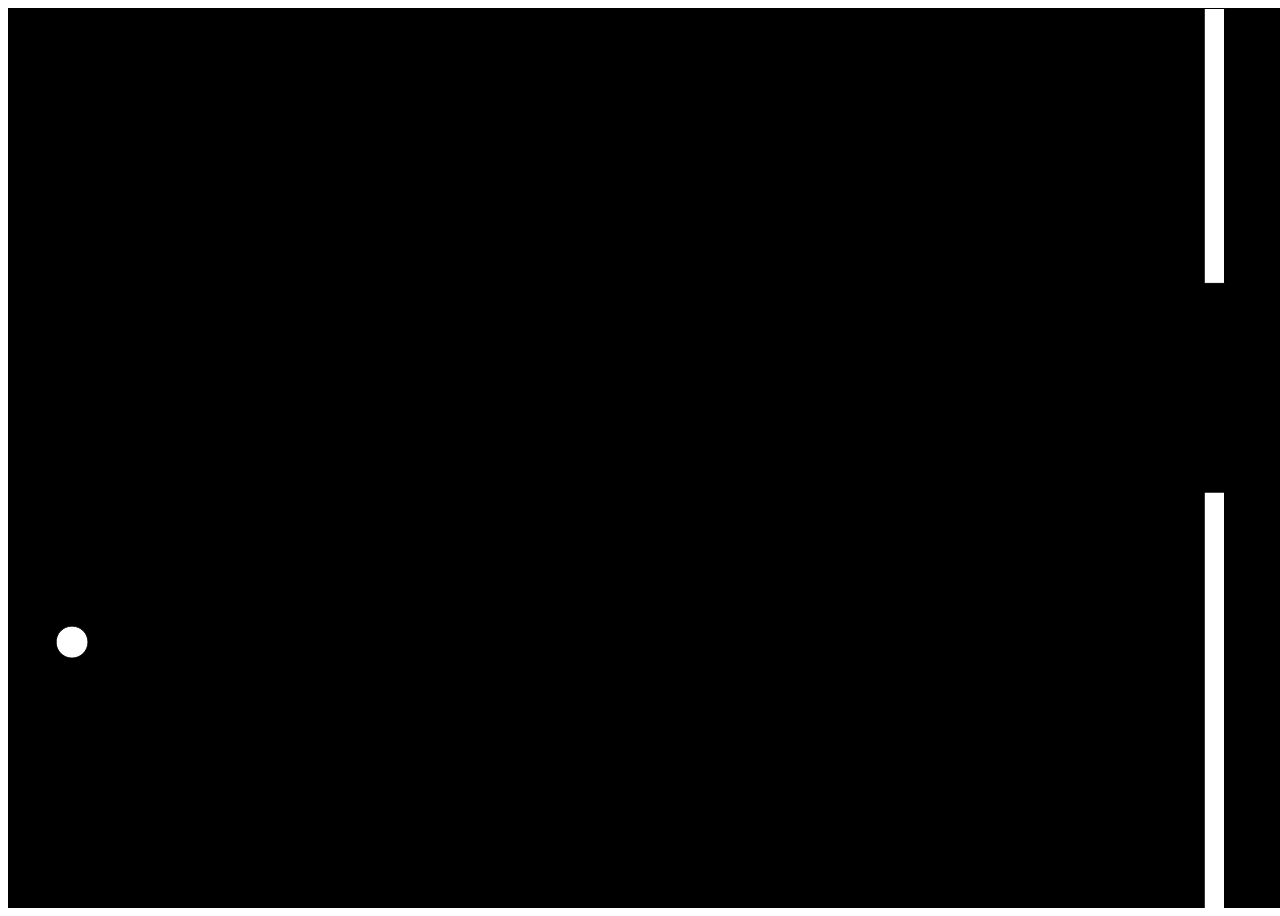
<file: flappy_bird/index.html>
<html>
<head>
  <meta charset="UTF-8">
  <script language="javascript" type="text/javascript" src="libraries/p5.js"></script>
  <script language="javascript" src="libraries/p5.dom.js"></script>
  <script language="javascript" type="text/javascript" src="sketch.js"></script>
  <script language="javascript" type="text/javascript" src="bird.js"></script>
  <script language="javascript" type="text/javascript" src="pipe.js"></script>
  
  <script
  src="https://code.jquery.com/jquery-3.1.1.min.js"
  integrity="sha256-hVVnYaiADRTO2PzUGmuLJr8BLUSjGIZsDYGmIJLv2b8="
  crossorigin="anonymous"></script>
  <script language="javascript" type="text/javascript" src="style.js"></script>

</head>

<body>
</body>
</html>
</file>
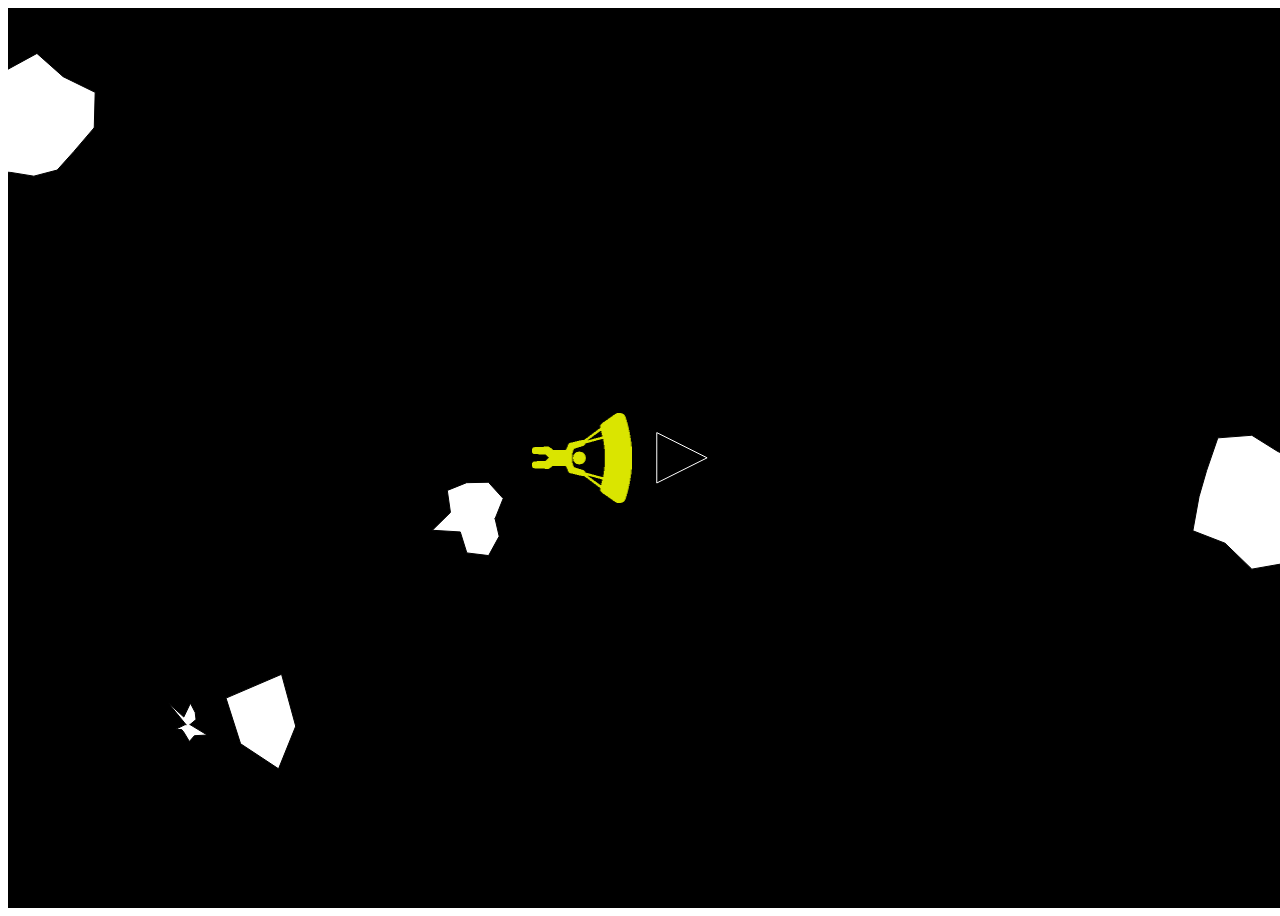
<file: p5_empty/index.html>
<html>
<head>
  <meta charset="UTF-8">
  <script language="javascript" type="text/javascript" src="libraries/p5.js"></script>
  <script language="javascript" src="libraries/p5.dom.js"></script>
  <script language="javascript" type="text/javascript" src="sketch.js"></script>
  <script language="javascript" type="text/javascript" src="ship.js"></script>
  <script language="javascript" type="text/javascript" src="asteroid.js"></script>
  
  <script
  src="https://code.jquery.com/jquery-3.1.1.min.js"
  integrity="sha256-hVVnYaiADRTO2PzUGmuLJr8BLUSjGIZsDYGmIJLv2b8="
  crossorigin="anonymous"></script>
  <script language="javascript" type="text/javascript" src="style.js"></script>

</head>

<body>
</body>
</html>
</file>
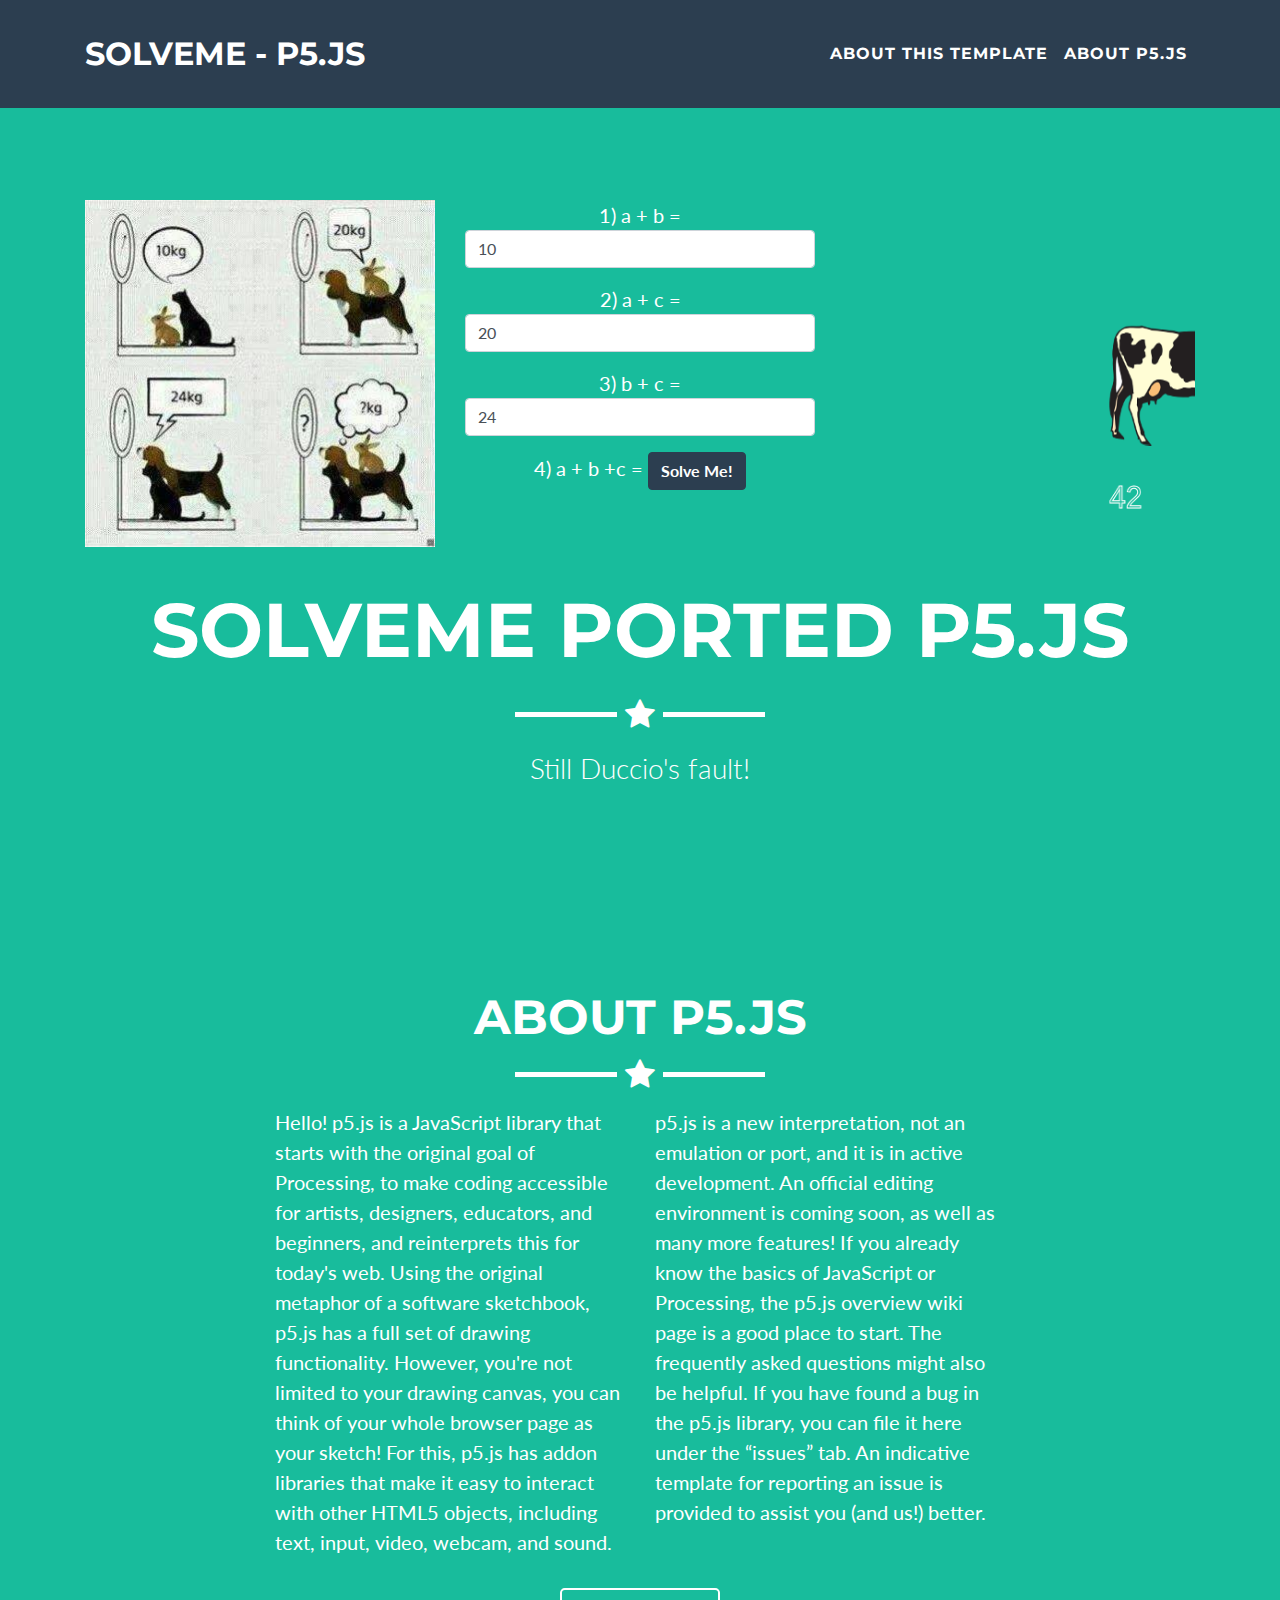
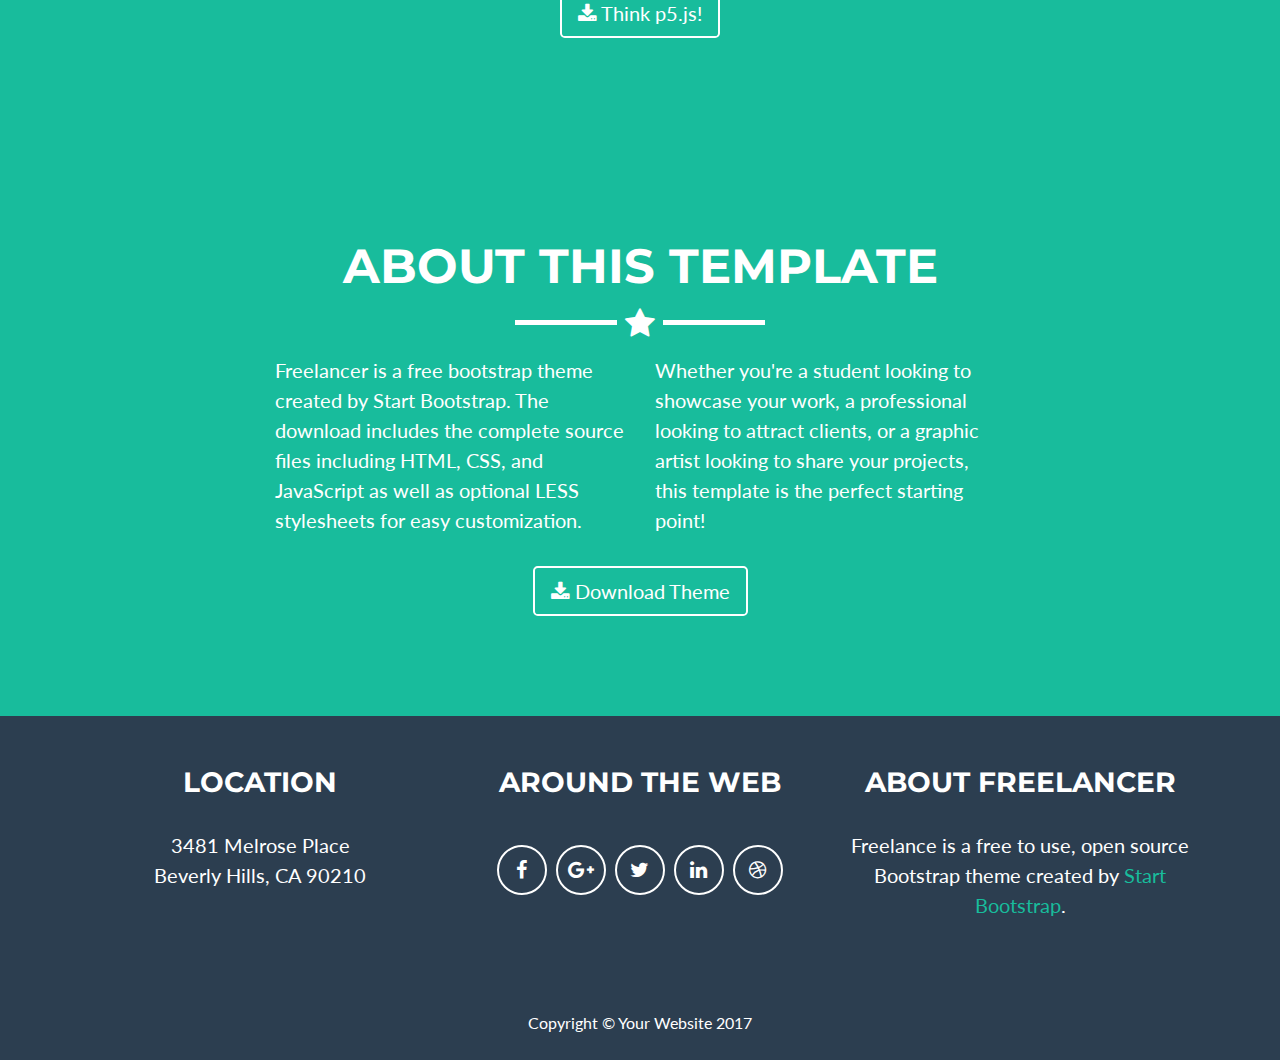
<file: SolveMe/index.html>
<!DOCTYPE html>
<html lang="en">

  <head>

    <meta charset="utf-8">
    <meta name="viewport" content="width=device-width, initial-scale=1, shrink-to-fit=no">
    <meta name="description" content="">
    <meta name="author" content="">

    <title>SolveMe - p5.js</title>

    <!-- Bootstrap core CSS -->
    <link href="vendor/bootstrap/css/bootstrap.min.css" rel="stylesheet">

    <!-- Custom fonts for this template -->
    <link href="vendor/font-awesome/css/font-awesome.min.css" rel="stylesheet" type="text/css">
    <link href="https://fonts.googleapis.com/css?family=Montserrat:400,700" rel="stylesheet" type="text/css">
    <link href="https://fonts.googleapis.com/css?family=Lato:400,700,400italic,700italic" rel="stylesheet" type="text/css">

    <!-- Custom styles for this template -->
    <link href="css/freelancer.min.css" rel="stylesheet">

  </head>

  <body id="page-top">

    <!-- Navigation -->
    <nav class="navbar navbar-expand-lg navbar-light fixed-top" id="mainNav">
      <div class="container">
        <a class="navbar-brand js-scroll-trigger" href="#page-top">SolveMe - p5.js</a>
        <button class="navbar-toggler navbar-toggler-right" type="button" data-toggle="collapse" data-target="#navbarResponsive" aria-controls="navbarResponsive" aria-expanded="false" aria-label="Toggle navigation">
          Menu
          <i class="fa fa-bars"></i>
        </button>
        <div class="collapse navbar-collapse" id="navbarResponsive">
          <ul class="navbar-nav ml-auto">
            <li class="nav-item">
              <a class="nav-link js-scroll-trigger" href="#about">About this Template</a>
            </li>
            <li class="nav-item">
              <a class="nav-link js-scroll-trigger" href="#about-p5">About p5.js</a>
            </li>
          </ul>
        </div>
      </div>
    </nav>

    <!-- Header -->
    <header class="masthead">
      <div class="container">
        <div class="row">
          <div class="col-lg-4 ml-auto">
            <img class="img-fluid" src="img/profile.jpg" alt="">
          </div>
          <div class="col-lg-4 ml-auto">
            <p>
              1) a + b = <input id="eq1" type="text" class="form-control bfh-number" value="10">
            </p>
            <p>
              2) a + c = <input id="eq2" type="text" class="form-control bfh-number" value="20">
            </p>
            <p>
              3) b + c = <input id="eq3" type="text" class="form-control bfh-number" value="24">
            </p>
            <p>
              4) a + b +c = <button class="btn btn-primary" onclick="call_solve_me();">Solve Me!</button>
            </p>
          </div>
          <div class="col-lg-4 ml-auto" id='p5example' style="min-height:300px;">
          </div>
        </div>
        <div class="intro-text">
          <span class="name">SolveMe ported p5.js</span>
          <hr class="star-light">
          <span class="skills">Still Duccio's fault!</span>
        </div>
      </div>
    </header>

    <!-- About Section -->
    <section class="success" id="about-p5">
      <div class="container">
        <h2 class="text-center">About p5.js</h2>
        <hr class="star-light">
        <div class="row">
          <div class="col-lg-4 ml-auto">
            <p>
              Hello! p5.js is a JavaScript library that starts with the original goal of Processing, to make coding accessible for artists, designers, educators, and beginners, and reinterprets this for today's web.
              Using the original metaphor of a software sketchbook, p5.js has a full set of drawing functionality. However, you're not limited to your drawing canvas, you can think of your whole browser page as your sketch! For this, p5.js has addon libraries that make it easy to interact with other HTML5 objects, including text, input, video, webcam, and sound.
              </p>
          </div>
          <div class="col-lg-4 mr-auto">
            <p>
              p5.js is a new interpretation, not an emulation or port, and it is in active development. An official editing environment is coming soon, as well as many more features!
              If you already know the basics of JavaScript or Processing, the p5.js overview wiki page is a good place to start. The frequently asked questions might also be helpful.
              If you have found a bug in the p5.js library, you can file it here under the “issues” tab. An indicative template for reporting an issue is provided to assist you (and us!) better.
            </p>
          </div>
          <div class="col-lg-8 mx-auto text-center">
            <a href="https://p5js.org/" class="btn btn-lg btn-outline">
              <i class="fa fa-download"></i>
              Think p5.js!
            </a>
          </div>
        </div>
      </div>
    </section>


    <!-- About Section -->
    <section class="success" id="about">
      <div class="container">
        <h2 class="text-center">About This Template</h2>
        <hr class="star-light">
        <div class="row">
          <div class="col-lg-4 ml-auto">
            <p>Freelancer is a free bootstrap theme created by Start Bootstrap. The download includes the complete source files including HTML, CSS, and JavaScript as well as optional LESS stylesheets for easy customization.</p>
          </div>
          <div class="col-lg-4 mr-auto">
            <p>Whether you're a student looking to showcase your work, a professional looking to attract clients, or a graphic artist looking to share your projects, this template is the perfect starting point!</p>
          </div>
          <div class="col-lg-8 mx-auto text-center">
            <a href="https://github.com/BlackrockDigital/startbootstrap-freelancer" class="btn btn-lg btn-outline">
              <i class="fa fa-download"></i>
              Download Theme
            </a>
          </div>
        </div>
      </div>
    </section>


    <!-- Footer -->
    <footer class="text-center">
      <div class="footer-above">
        <div class="container">
          <div class="row">
            <div class="footer-col col-md-4">
              <h3>Location</h3>
              <p>3481 Melrose Place
                <br>Beverly Hills, CA 90210</p>
            </div>
            <div class="footer-col col-md-4">
              <h3>Around the Web</h3>
              <ul class="list-inline">
                <li class="list-inline-item">
                  <a class="btn-social btn-outline" href="#">
                    <i class="fa fa-fw fa-facebook"></i>
                  </a>
                </li>
                <li class="list-inline-item">
                  <a class="btn-social btn-outline" href="#">
                    <i class="fa fa-fw fa-google-plus"></i>
                  </a>
                </li>
                <li class="list-inline-item">
                  <a class="btn-social btn-outline" href="#">
                    <i class="fa fa-fw fa-twitter"></i>
                  </a>
                </li>
                <li class="list-inline-item">
                  <a class="btn-social btn-outline" href="#">
                    <i class="fa fa-fw fa-linkedin"></i>
                  </a>
                </li>
                <li class="list-inline-item">
                  <a class="btn-social btn-outline" href="#">
                    <i class="fa fa-fw fa-dribbble"></i>
                  </a>
                </li>
              </ul>
            </div>
            <div class="footer-col col-md-4">
              <h3>About Freelancer</h3>
              <p>Freelance is a free to use, open source Bootstrap theme created by
                <a href="http://startbootstrap.com">Start Bootstrap</a>.</p>
            </div>
          </div>
        </div>
      </div>
      <div class="footer-below">
        <div class="container">
          <div class="row">
            <div class="col-lg-12">
              Copyright &copy; Your Website 2017
            </div>
          </div>
        </div>
      </div>
    </footer>

    <!-- Scroll to Top Button (Only visible on small and extra-small screen sizes) -->
    <div class="scroll-top d-lg-none">
      <a class="btn btn-primary js-scroll-trigger" href="#page-top">
        <i class="fa fa-chevron-up"></i>
      </a>
    </div>

    <!-- Bootstrap core JavaScript -->
    <script src="vendor/jquery/jquery.min.js"></script>
    <script src="vendor/bootstrap/js/bootstrap.bundle.min.js"></script>

    <!-- Plugin JavaScript -->
    <script src="vendor/jquery-easing/jquery.easing.min.js"></script>

    <!-- Contact Form JavaScript -->
    <script src="js/jqBootstrapValidation.js"></script>
    <script src="js/contact_me.js"></script>

    <!-- Custom scripts for this template -->
    <script src="js/freelancer.min.js"></script>

    <script language="javascript" type="text/javascript" src="./js/numeric-1.2.6.min.js"></script>
    <script language="javascript" type="text/javascript" src="./libraries/p5.js"></script>
    <script language="javascript" src="./libraries/p5.dom.js"></script>
    <script language="javascript" type="text/javascript" src="./libraries/sketch.js"></script>
    <script language="javascript" type="text/javascript" src="./libraries/animal.js"></script>
    <script language="javascript" type="text/javascript" src="./libraries/solveme.js"></script>

  </body>

</html>
</file>
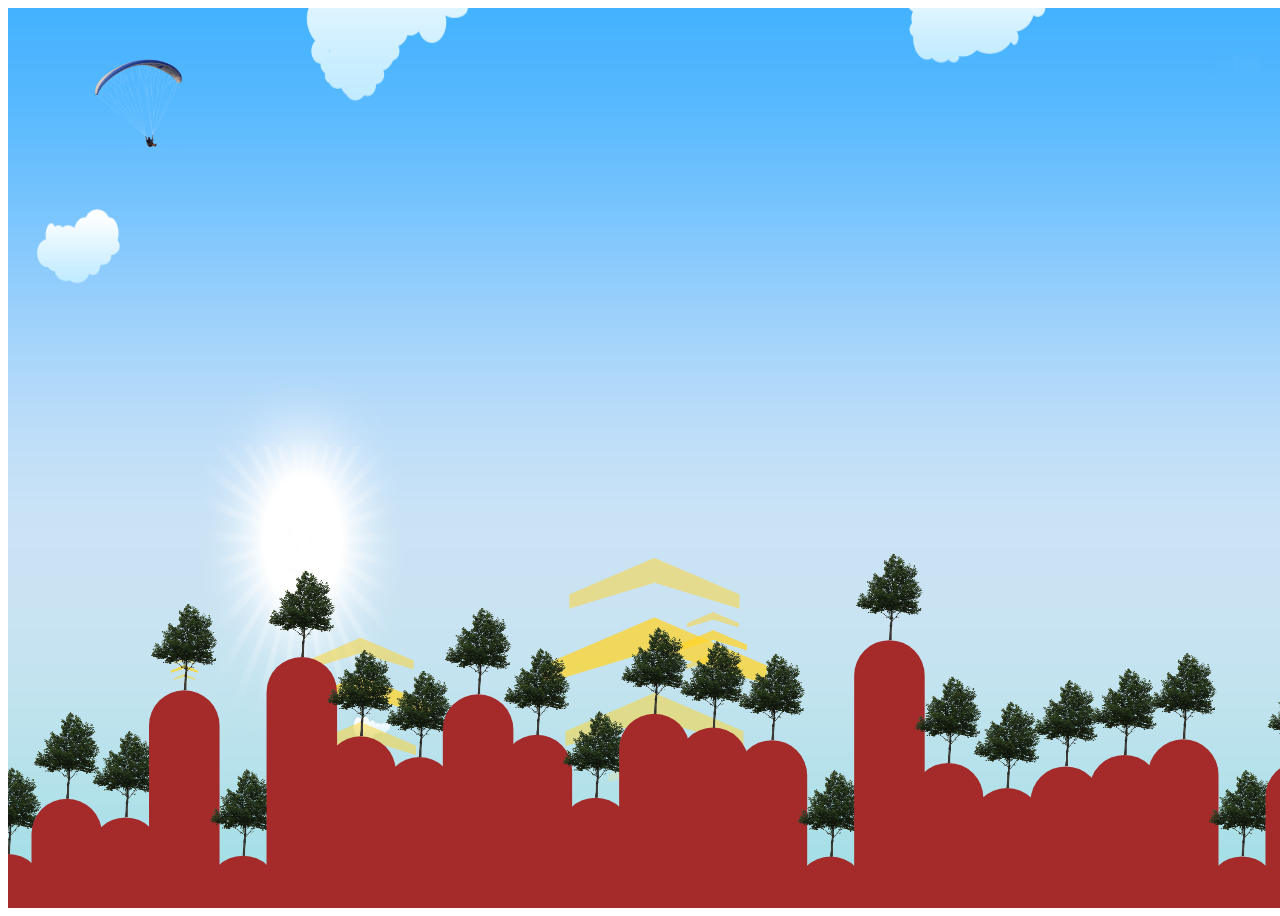
<file: thermals/index.html>
<html>
<head>
  <meta charset="UTF-8">
  <script language="javascript" type="text/javascript" src="libraries/p5.js"></script>
  <script language="javascript" src="libraries/p5.dom.js"></script>
  <script language="javascript" type="text/javascript" src="sketch.js"></script>
  <script language="javascript" type="text/javascript" src="paraglide.js"></script>
  <script language="javascript" type="text/javascript" src="thermals.js"></script>
  <script language="javascript" type="text/javascript" src="terrain.js"></script>
  <script language="javascript" type="text/javascript" src="tree.js"></script>

  <script
  src="https://code.jquery.com/jquery-3.1.1.min.js"
  integrity="sha256-hVVnYaiADRTO2PzUGmuLJr8BLUSjGIZsDYGmIJLv2b8="
  crossorigin="anonymous"></script>
  <script language="javascript" type="text/javascript" src="style.js"></script>

</head>

<body>
</body>
</html>
</file>
<file: SolveMe/css/freelancer.min.css>
/*!
 * Start Bootstrap - Freelancer v4.0.0-beta.2 (https://startbootstrap.com/template-overviews/freelancer)
 * Copyright 2013-2017 Start Bootstrap
 * Licensed under MIT (https://github.com/BlackrockDigital/startbootstrap-freelancer/blob/master/LICENSE)
 */body{font-family:Lato,'Helvetica Neue',Helvetica,Arial,sans-serif;overflow-x:hidden}p{font-size:20px}p.small{font-size:16px}a,a.active,a:active,a:focus,a:hover{color:#18bc9c;outline:0}h1,h2,h3,h4,h5,h6{font-family:Montserrat,'Helvetica Neue',Helvetica,Arial,sans-serif;font-weight:700;text-transform:uppercase}hr.star-light,hr.star-primary{max-width:250px;margin:25px auto 30px;padding:0;text-align:center;border:none;border-top:solid 5px}hr.star-light:after,hr.star-primary:after{font-family:FontAwesome;font-size:2em;position:relative;top:-.8em;display:inline-block;padding:0 .25em;content:'\f005'}hr.star-light{border-color:#fff}hr.star-light:after{color:#fff;background-color:#18bc9c}hr.star-primary{border-color:#2c3e50}hr.star-primary:after{color:#2c3e50;background-color:#fff}.img-centered{margin:0 auto}section{padding:100px 0}section h2{font-size:3em;margin:0}section.success{color:#fff;background:#18bc9c}@media (max-width:767px){section{padding:75px 0}section.first{padding-top:75px}}.scroll-top{position:fixed;z-index:1049;right:2%;bottom:2%;width:50px;height:50px}.scroll-top .btn{font-size:16px;line-height:28px;width:50px;height:50px;text-align:center;border-radius:100%}.scroll-top .btn:focus{outline:0}#mainNav{font-family:Montserrat,'Helvetica Neue',Helvetica,Arial,sans-serif;font-weight:700;text-transform:uppercase;border:none;background:#2c3e50}#mainNav a:focus{outline:0}#mainNav .navbar-brand{font-size:1.1rem;color:#fff}#mainNav .navbar-brand.active,#mainNav .navbar-brand:active,#mainNav .navbar-brand:focus,#mainNav .navbar-brand:hover{color:#fff}#mainNav .navbar-nav{letter-spacing:1px}#mainNav .navbar-nav li.nav-item a.nav-link{color:#fff}#mainNav .navbar-nav li.nav-item a.nav-link:hover{color:#18bc9c;outline:0}#mainNav .navbar-nav li.nav-item a.nav-link:active,#mainNav .navbar-nav li.nav-item a.nav-link:focus{color:#fff}#mainNav .navbar-toggler{font-size:14px;padding:11px;text-transform:uppercase;color:#fff;border-color:#fff}#mainNav .navbar-toggler:focus,#mainNav .navbar-toggler:hover{color:#fff;border-color:#18bc9c;background-color:#18bc9c}@media (min-width:992px){#mainNav{padding-top:25px;padding-bottom:25px;-webkit-transition:padding-top .3s,padding-bottom .3s;-moz-transition:padding-top .3s,padding-bottom .3s;transition:padding-top .3s,padding-bottom .3s}#mainNav .navbar-brand{font-size:2em;-webkit-transition:all .3s;-moz-transition:all .3s;transition:all .3s}#mainNav .navbar-nav>li.nav-item>a.nav-link.active{color:#fff;border-radius:3px;background:#18bc9c}#mainNav .navbar-nav>li.nav-item>a.nav-link.active:active,#mainNav .navbar-nav>li.nav-item>a.nav-link.active:focus,#mainNav .navbar-nav>li.nav-item>a.nav-link.active:hover{color:#fff;background:#18bc9c}#mainNav.navbar-shrink{padding-top:10px;padding-bottom:10px}#mainNav.navbar-shrink .navbar-brand{font-size:1.5em}}header.masthead{padding-top:100px;padding-bottom:50px;text-align:center;color:#fff;background:#18bc9c}header.masthead img{display:block;margin:0 auto 20px}header.masthead .intro-text .name{font-family:Montserrat,'Helvetica Neue',Helvetica,Arial,sans-serif;font-size:2em;font-weight:700;display:block;text-transform:uppercase}header.masthead .intro-text .skills{font-size:1.25em;font-weight:300}@media (min-width:768px){header.masthead{padding-top:200px;padding-bottom:100px}header.masthead .intro-text .name{font-size:4.75em}header.masthead .intro-text .skills{font-size:1.75em}}#portfolio .portfolio-item{right:0;margin:0 0 15px}#portfolio .portfolio-item .portfolio-link{position:relative;display:block;max-width:400px;margin:0 auto;cursor:pointer}#portfolio .portfolio-item .portfolio-link .caption{position:absolute;width:100%;height:100%;-webkit-transition:all ease .5s;-moz-transition:all ease .5s;transition:all ease .5s;opacity:0;background:rgba(24,188,156,.9)}#portfolio .portfolio-item .portfolio-link .caption:hover{opacity:1}#portfolio .portfolio-item .portfolio-link .caption .caption-content{font-size:20px;position:absolute;top:50%;width:100%;height:20px;margin-top:-12px;text-align:center;color:#fff}#portfolio .portfolio-item .portfolio-link .caption .caption-content i{margin-top:-12px}#portfolio .portfolio-item .portfolio-link .caption .caption-content h3,#portfolio .portfolio-item .portfolio-link .caption .caption-content h4{margin:0}#portfolio *{z-index:2}@media (min-width:767px){#portfolio .portfolio-item{margin:0 0 30px}}.portfolio-modal .modal-dialog{max-width:100%;min-height:100%;margin:0;padding:0;text-align:center;border:none;border-radius:0;background-clip:border-box;-webkit-box-shadow:none;box-shadow:none}.portfolio-modal .modal-dialog .modal-content{padding:100px 0;border:0;border-radius:0}.portfolio-modal .modal-dialog .modal-content h2{font-size:3em;margin:0}.portfolio-modal .modal-dialog .modal-content img{margin-bottom:30px}.portfolio-modal .modal-dialog .modal-content .item-details{margin:30px 0}.portfolio-modal .close-modal{position:absolute;top:25px;right:25px;width:75px;height:75px;cursor:pointer;background-color:transparent}.portfolio-modal .close-modal:hover{opacity:.3}.portfolio-modal .close-modal .lr{z-index:1051;width:1px;height:75px;margin-left:35px;-webkit-transform:rotate(45deg);-ms-transform:rotate(45deg);transform:rotate(45deg);background-color:#2c3e50}.portfolio-modal .close-modal .lr .rl{z-index:1052;width:1px;height:75px;-webkit-transform:rotate(90deg);-ms-transform:rotate(90deg);transform:rotate(90deg);background-color:#2c3e50}.portfolio-modal .modal-backdrop{display:none;opacity:0}.floating-label-form-group{position:relative;margin-bottom:0;padding-bottom:.5em;border-bottom:1px solid #eee}.floating-label-form-group input,.floating-label-form-group textarea{font-size:1.5em;position:relative;z-index:1;padding-right:0;padding-left:0;resize:none;border:none;border-radius:0;background:0 0;box-shadow:none!important}.floating-label-form-group label{font-size:.85em;line-height:1.764705882em;position:relative;z-index:0;top:2em;display:block;margin:0;-webkit-transition:top .3s ease,opacity .3s ease;-moz-transition:top .3s ease,opacity .3s ease;-ms-transition:top .3s ease,opacity .3s ease;transition:top .3s ease,opacity .3s ease;vertical-align:middle;vertical-align:baseline;opacity:0}.floating-label-form-group:not(:first-child){padding-left:14px;border-left:1px solid #eee}.floating-label-form-group-with-value label{top:0;opacity:1}.floating-label-form-group-with-focus label{color:#18bc9c}form .row:first-child .floating-label-form-group{border-top:1px solid #eee}footer{color:#fff}footer h3{margin-bottom:30px}footer .footer-above{padding-top:50px;background-color:#2c3e50}footer .footer-col{margin-bottom:50px}footer .footer-below{padding:25px 0;background-color:#2c3e50}.btn-outline{font-size:20px;margin-top:15px;transition:all .3s ease-in-out;color:#fff;border:solid 2px #fff;background:0 0}.btn-outline.active,.btn-outline:active,.btn-outline:focus,.btn-outline:hover{color:#18bc9c;border:solid 2px #fff;background:#fff}.btn-primary{font-weight:700;color:#fff;border-color:#2c3e50;background-color:#2c3e50}.btn-primary.focus,.btn-primary:focus{color:#fff;border-color:#000;background-color:#1a252f}.btn-primary:hover{color:#fff;border-color:#161f29;background-color:#1a252f}.btn-primary.active,.btn-primary:active,.open>.btn-primary.dropdown-toggle{color:#fff;border-color:#161f29;background-color:#1a252f}.btn-primary.active.focus,.btn-primary.active:focus,.btn-primary.active:hover,.btn-primary:active.focus,.btn-primary:active:focus,.btn-primary:active:hover,.open>.btn-primary.dropdown-toggle.focus,.open>.btn-primary.dropdown-toggle:focus,.open>.btn-primary.dropdown-toggle:hover{color:#fff;border-color:#000;background-color:#0d1318}.btn-primary.active,.btn-primary:active,.open>.btn-primary.dropdown-toggle{background-image:none}.btn-primary.disabled.focus,.btn-primary.disabled:focus,.btn-primary.disabled:hover,.btn-primary[disabled].focus,.btn-primary[disabled]:focus,.btn-primary[disabled]:hover,fieldset[disabled] .btn-primary.focus,fieldset[disabled] .btn-primary:focus,fieldset[disabled] .btn-primary:hover{border-color:#2c3e50;background-color:#2c3e50}.btn-primary .badge{color:#2c3e50;background-color:#fff}.btn-success{font-weight:700;color:#fff;border-color:#18bc9c;background-color:#18bc9c}.btn-success.focus,.btn-success:focus{color:#fff;border-color:#0a4b3e;background-color:#128f76}.btn-success:hover{color:#fff;border-color:#11866f;background-color:#128f76}.btn-success.active,.btn-success:active,.open>.btn-success.dropdown-toggle{color:#fff;border-color:#11866f;background-color:#128f76}.btn-success.active.focus,.btn-success.active:focus,.btn-success.active:hover,.btn-success:active.focus,.btn-success:active:focus,.btn-success:active:hover,.open>.btn-success.dropdown-toggle.focus,.open>.btn-success.dropdown-toggle:focus,.open>.btn-success.dropdown-toggle:hover{color:#fff;border-color:#0a4b3e;background-color:#0e6f5c}.btn-success.active,.btn-success:active,.open>.btn-success.dropdown-toggle{background-image:none}.btn-success.disabled.focus,.btn-success.disabled:focus,.btn-success.disabled:hover,.btn-success[disabled].focus,.btn-success[disabled]:focus,.btn-success[disabled]:hover,fieldset[disabled] .btn-success.focus,fieldset[disabled] .btn-success:focus,fieldset[disabled] .btn-success:hover{border-color:#18bc9c;background-color:#18bc9c}.btn-success .badge{color:#18bc9c;background-color:#fff}.btn-social{font-size:20px;line-height:45px;display:inline-block;width:50px;height:50px;text-align:center;border:2px solid #fff;border-radius:100%}.btn.active,.btn:active,.btn:focus{outline:0}
</file>
